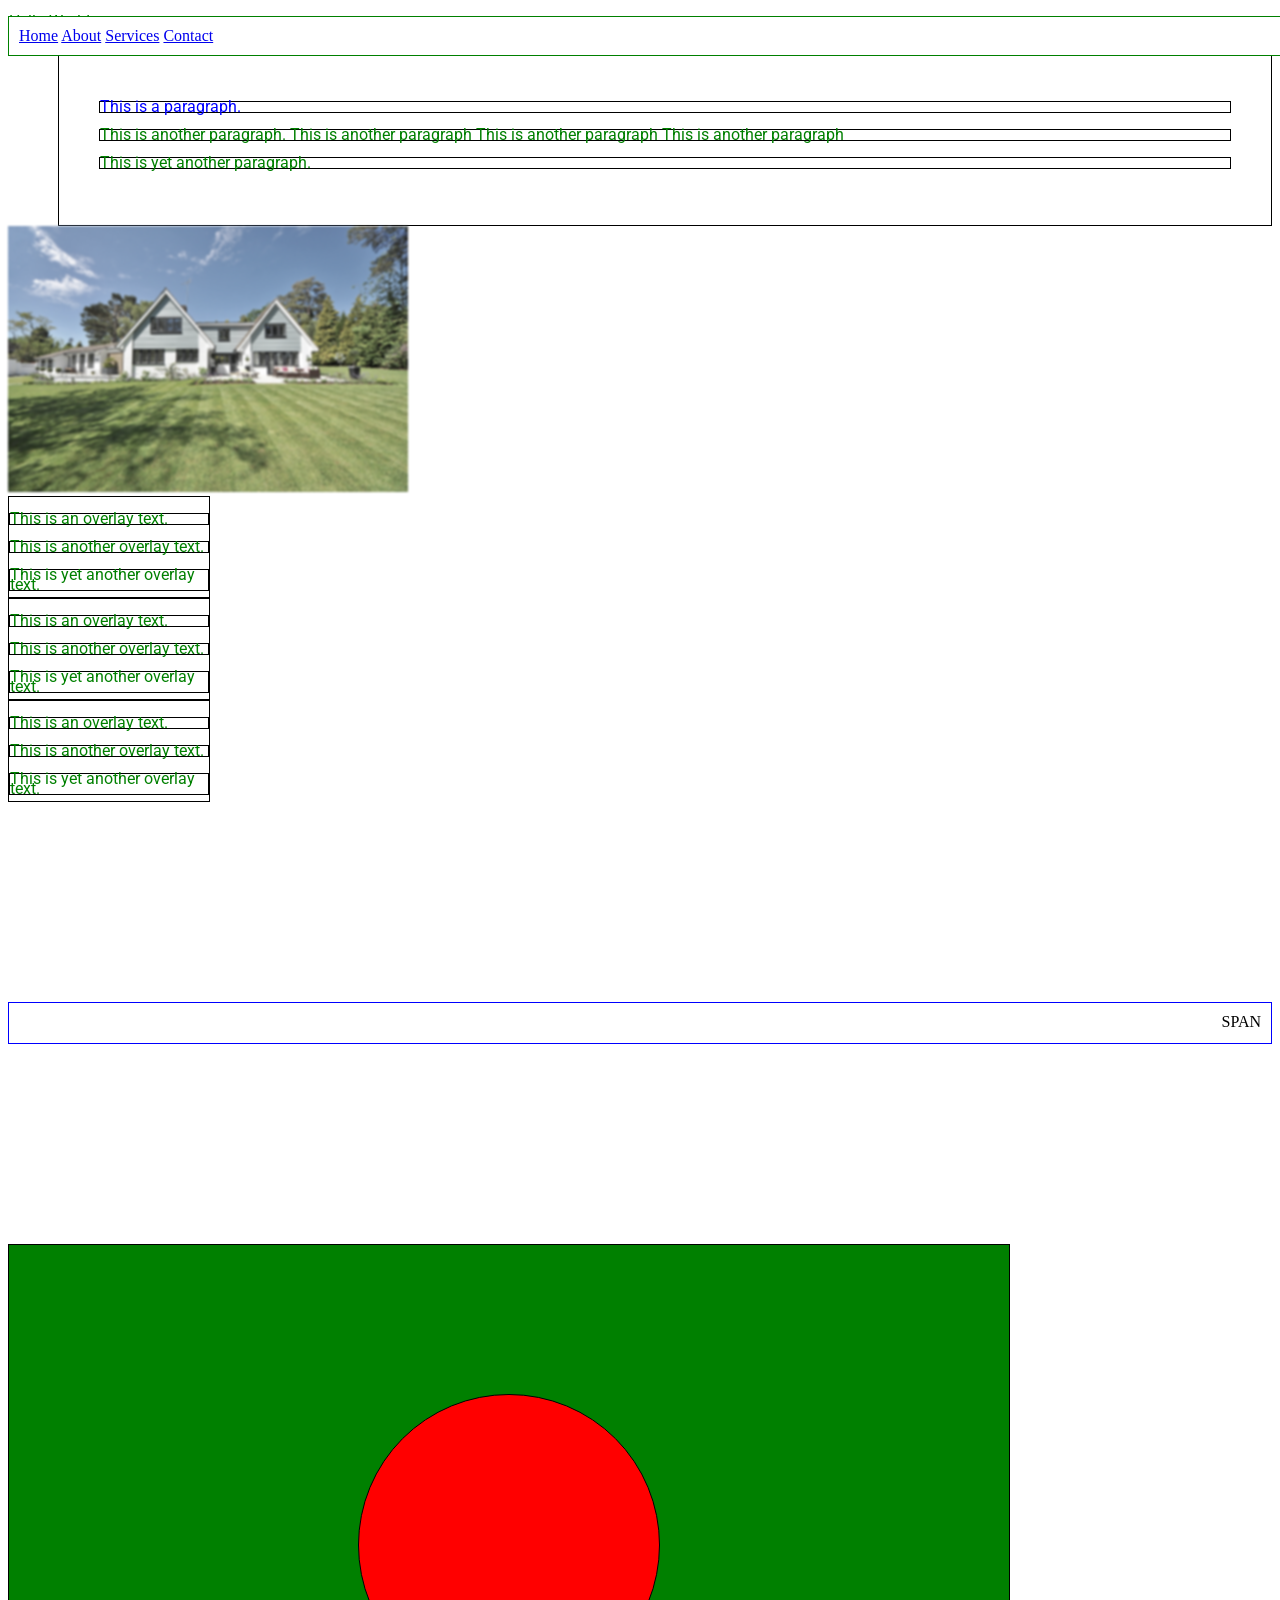
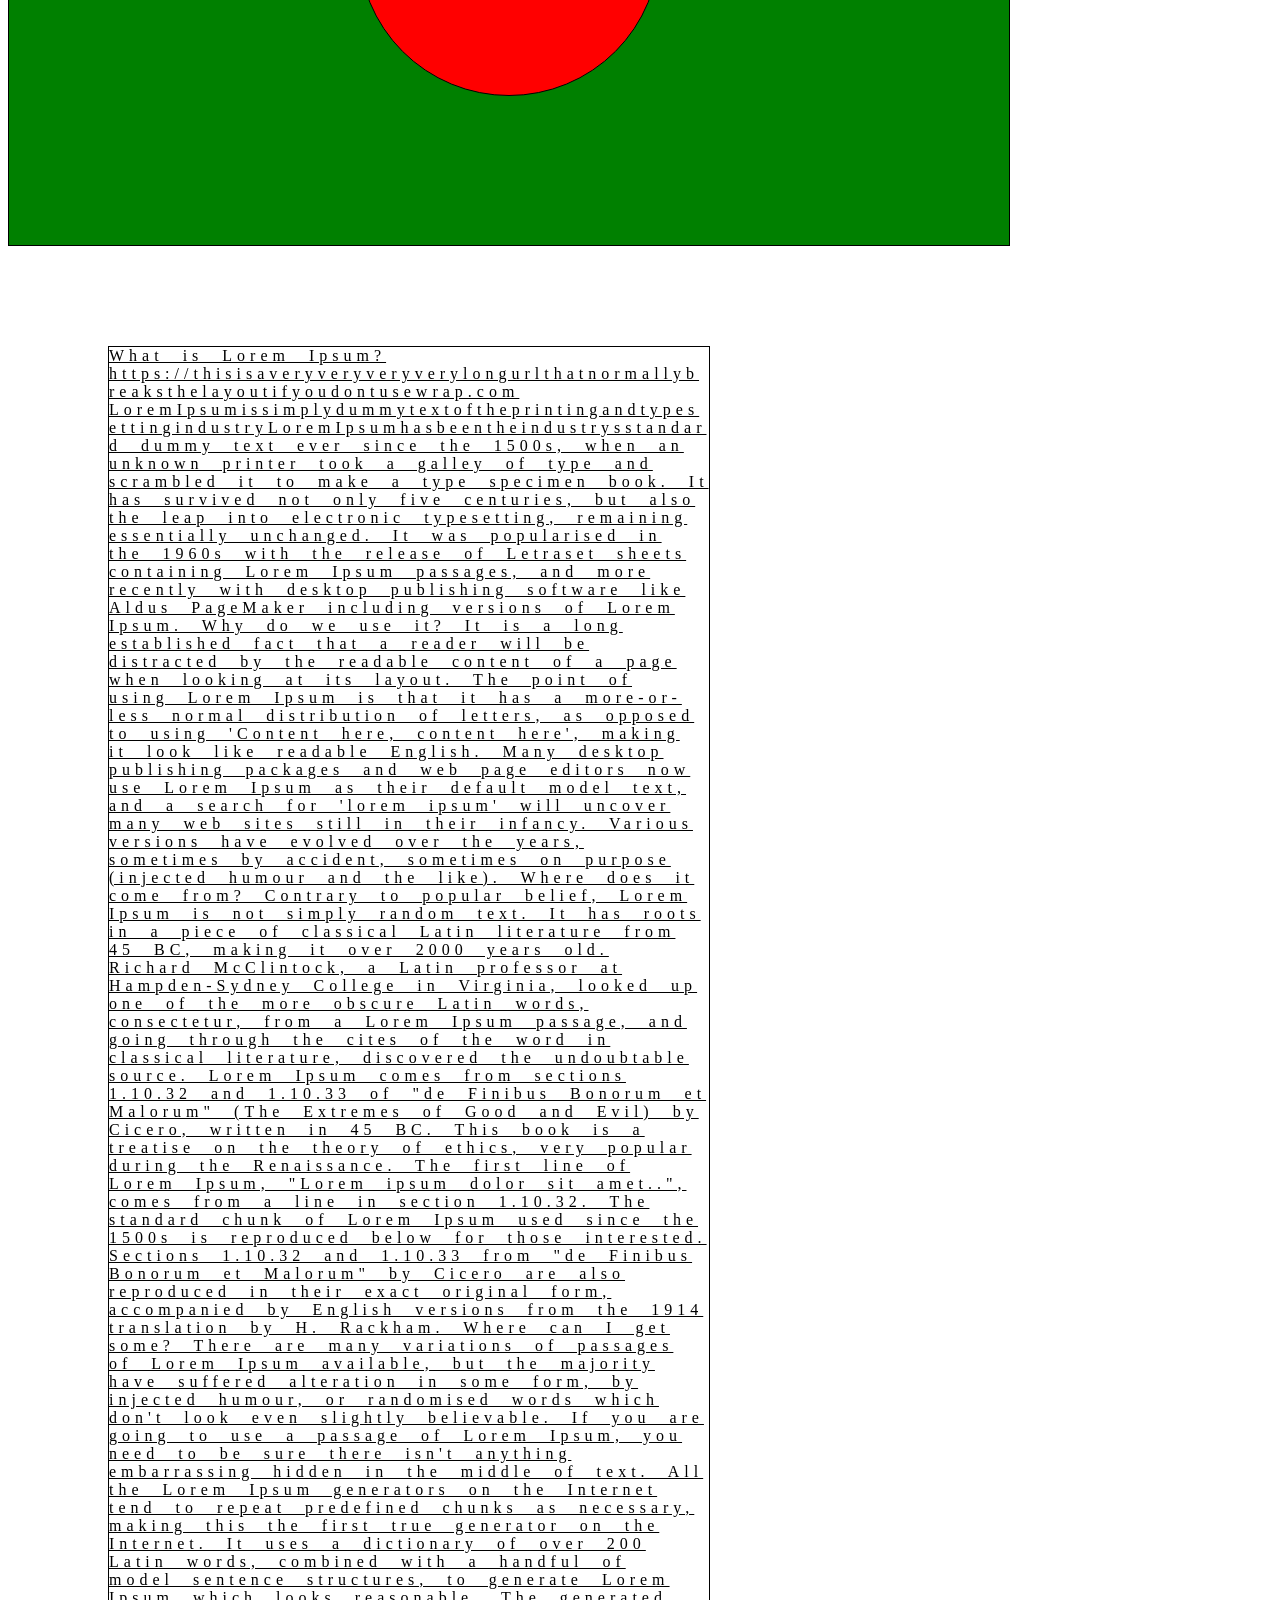
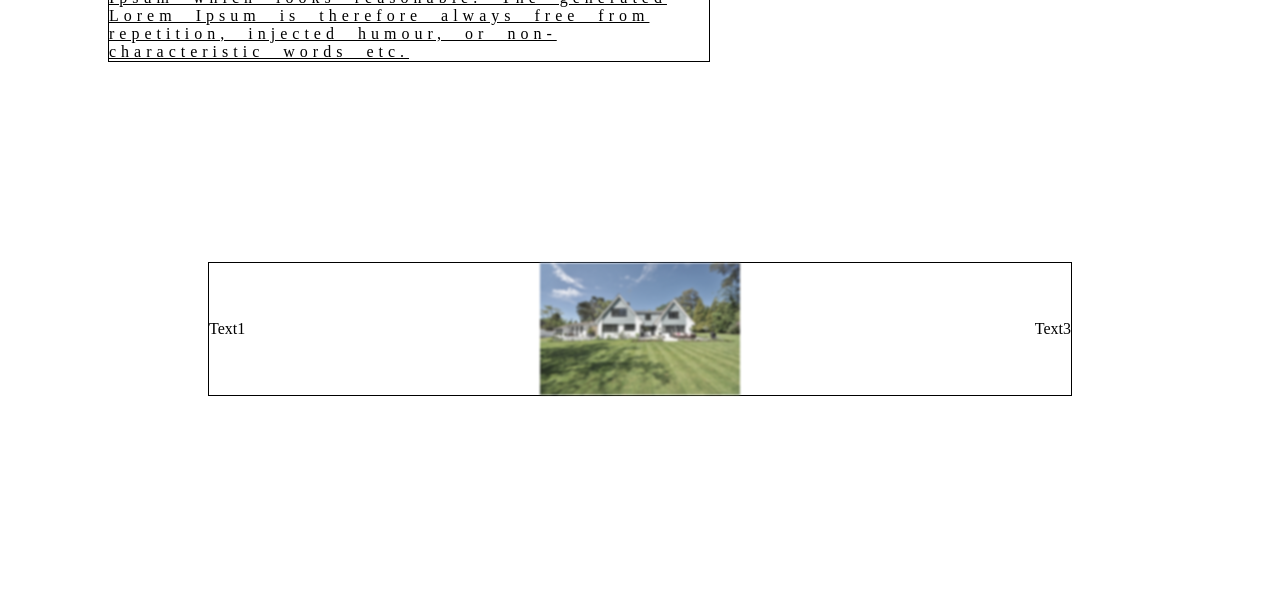
<file: css contents/index.html>
<!DOCTYPE html>
<html>
    <head>
        <link rel="stylesheet" href="style.css">
        <link rel="preconnect" href="https://fonts.googleapis.com">
        <link rel="preconnect" href="https://fonts.gstatic.com" crossorigin>
        <link href="https://fonts.googleapis.com/css2?family=BBH+Sans+Hegarty&family=Playfair+Display:ital,wght@0,400..900;1,400..900&family=Roboto:ital,wght@0,100..900;1,100..900&family=Source+Code+Pro:ital,wght@0,200..900;1,200..900&display=swap" rel="stylesheet">
    </head>
    <body>
        <nav>
            <a href="#">Home</a>
            <a href="#">About</a>
            <a href="#">Services</a>
            <a href="#">Contact</a>
        </nav>
        <p>Hello World</p>
        <div class="d">
            <p class="first" id="fid">This is a <span>paragraph.</span></p>
            <p>This is another paragraph. This is another paragraph  This is another paragraph This is another paragraph</p>
            <p>This is yet another paragraph.</p>
        </div>
        <img src="./picture.jpg" width="400px"/>
        <div class="over">
            <p>This is an overlay text.</p>
            <p>This is another overlay text.</p>
            <p>This is yet another overlay text.</p>
            <p>This is the last overlay text.</p>
            <p>This is the last overlay text.</p>
        </div>

        <div class="over">
            <p>This is an overlay text.</p>
            <p>This is another overlay text.</p>
            <p>This is yet another overlay text.</p>
            <p>This is the last overlay text.</p>
            <p>This is the last overlay text.</p>
        </div>

        <div class="over">
            <p>This is an overlay text.</p>
            <p>This is another overlay text.</p>
            <p>This is yet another overlay text.</p>
            <p>This is the last overlay text.</p>
            <p>This is the last overlay text.</p>
        </div>

        <div class="notun">
            <div class="notunervetor">SPAN</div>
        </div>

        <div class="flag">
            <div class="circle"></div>
        </div>

        <div class="wrap">
            What is Lorem Ipsum?https://thisisaveryveryveryverylongurlthatnormallybreaksthelayoutifyoudontusewrap.com
LoremIpsumissimplydummytextoftheprintingandtypesettingindustryLoremIpsumhasbeentheindustrysstandard dummy text ever since the 1500s, when an unknown printer took a galley of type and scrambled it to make a type specimen book. It has survived not only five centuries, but also the leap into electronic typesetting, remaining essentially unchanged. It was popularised in the 1960s with the release of Letraset sheets containing Lorem Ipsum passages, and more recently with desktop publishing software like Aldus PageMaker including versions of Lorem Ipsum.

Why do we use it?
It is a long established fact that a reader will be distracted by the readable content of a page when looking at its layout. The point of using Lorem Ipsum is that it has a more-or-less normal distribution of letters, as opposed to using 'Content here, content here', making it look like readable English. Many desktop publishing packages and web page editors now use Lorem Ipsum as their default model text, and a search for 'lorem ipsum' will uncover many web sites still in their infancy. Various versions have evolved over the years, sometimes by accident, sometimes on purpose (injected humour and the like).


Where does it come from?
Contrary to popular belief, Lorem Ipsum is not simply random text. It has roots in a piece of classical Latin literature from 45 BC, making it over 2000 years old. Richard McClintock, a Latin professor at Hampden-Sydney College in Virginia, looked up one of the more obscure Latin words, consectetur, from a Lorem Ipsum passage, and going through the cites of the word in classical literature, discovered the undoubtable source. Lorem Ipsum comes from sections 1.10.32 and 1.10.33 of "de Finibus Bonorum et Malorum" (The Extremes of Good and Evil) by Cicero, written in 45 BC. This book is a treatise on the theory of ethics, very popular during the Renaissance. The first line of Lorem Ipsum, "Lorem ipsum dolor sit amet..", comes from a line in section 1.10.32.

The standard chunk of Lorem Ipsum used since the 1500s is reproduced below for those interested. Sections 1.10.32 and 1.10.33 from "de Finibus Bonorum et Malorum" by Cicero are also reproduced in their exact original form, accompanied by English versions from the 1914 translation by H. Rackham.

Where can I get some?
There are many variations of passages of Lorem Ipsum available, but the majority have suffered alteration in some form, by injected humour, or randomised words which don't look even slightly believable. If you are going to use a passage of Lorem Ipsum, you need to be sure there isn't anything embarrassing hidden in the middle of text. All the Lorem Ipsum generators on the Internet tend to repeat predefined chunks as necessary, making this the first true generator on the Internet. It uses a dictionary of over 200 Latin words, combined with a handful of model sentence structures, to generate Lorem Ipsum which looks reasonable. The generated Lorem Ipsum is therefore always free from repetition, injected humour, or non-characteristic words etc.
        </div>
        <div class="f">
            <div>Text1</div>
            <img src="./picture.jpg" width="200px"/>
            <div>Text3</div>
        </div>
    </body>
</html>
</file>
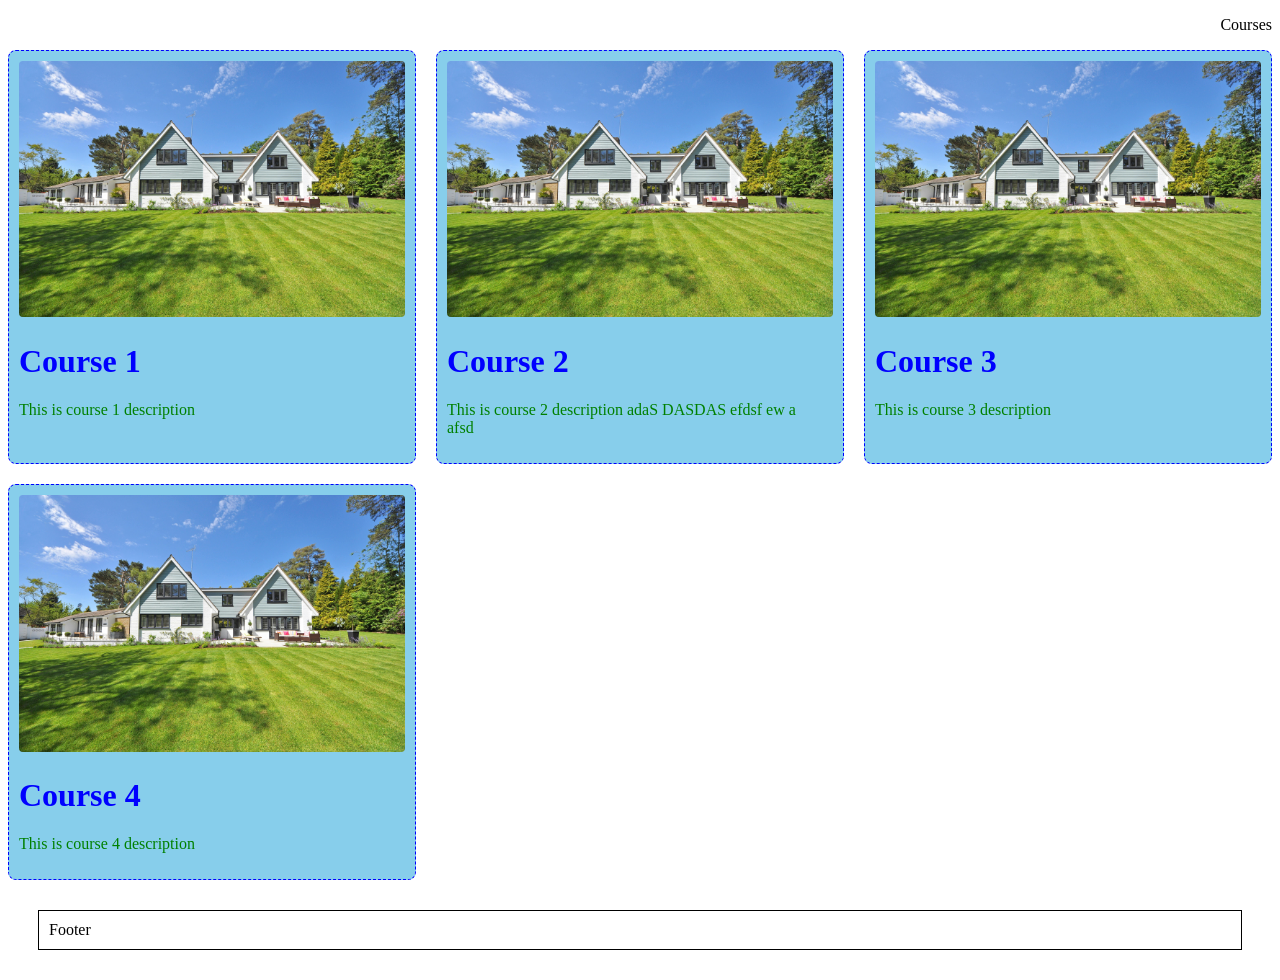
<file: html contents/index.html>
<!DOCTYPE html>
<html>
    <head>
        <link rel="stylesheet" href="style.css">
    </head>
    <body>
        <p style="text-align: right;">Courses</p>
        <div class="allcourse">
            <div id="course1" class="course">
                <img src="picture.jpg" alt="Course 1 Image" class="course-image">
                <h1>Course 1</h1>
                <p>This is course 1 description</p>
            </div>
            <div id="course2" class="course">
                <img src="picture.jpg" alt="Course 2 Image" class="course-image">
                <h1>Course 2</h1>
                <p>This is course 2 description adaS DASDAS efdsf ew a afsd </p>
            </div>
            <div id="course3" class="course">
                <img src="picture.jpg" alt="Course 3 Image" class="course-image">
                <h1>Course 3</h1>
                <p>This is course 3 description</p>
            </div>
            <div id="course4" class="course">
                <img src="picture.jpg" alt="Course 4 Image" class="course-image">
                <h1>Course 4</h1>
                <p>This is course 4 description</p>
            </div>
        </div>
        <div class="footer">Footer</div>
    </body>
</html>
</file>
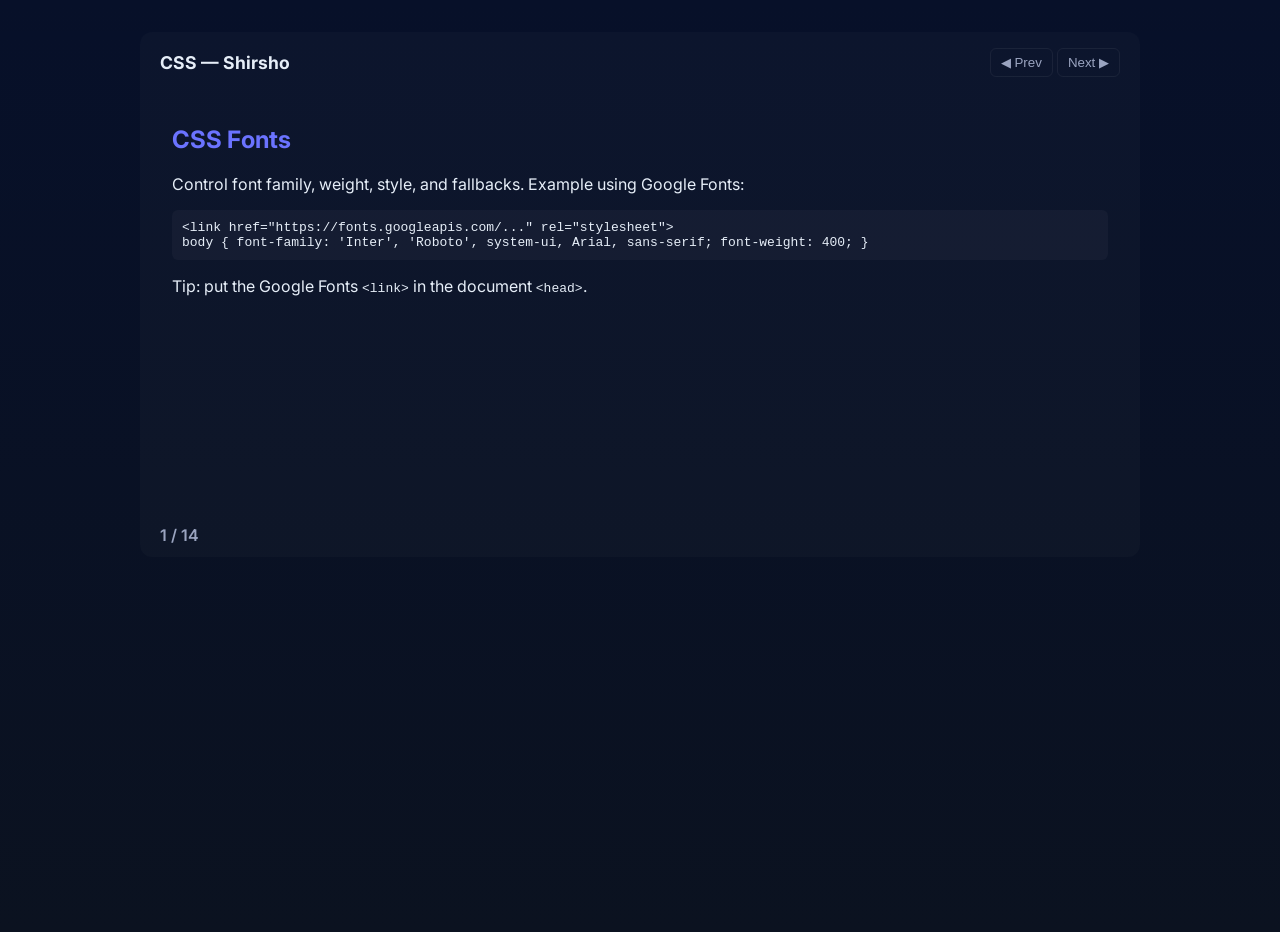
<file: css contents/presentation/index.html>
<!doctype html>
<html lang="en">
  <head>
    <meta charset="utf-8" />
    <meta name="viewport" content="width=device-width, initial-scale=1" />
  <title>CSS — Shirsho</title>
  <!-- Google Fonts: Inter and Roboto -->
  <link rel="preconnect" href="https://fonts.googleapis.com">
  <link rel="preconnect" href="https://fonts.gstatic.com" crossorigin>
  <link href="https://fonts.googleapis.com/css2?family=Inter:wght@300;400;600;800&family=Roboto:wght@400;500;700&display=swap" rel="stylesheet">
  <link rel="stylesheet" href="styles.css">
  </head>
  <body>
    <div class="deck">
      <header class="deck-header">
        <h1>CSS — Shirsho</h1>
        <div class="controls">
          <button id="prev">◀ Prev</button>
          <button id="next">Next ▶</button>
        </div>
      </header>

      <main class="slides" id="slides">
        <section class="slide" data-title="Fonts">
          <h2>CSS Fonts</h2>
          <p>Control font family, weight, style, and fallbacks. Example using Google Fonts:</p>
          <pre><code>&lt;link href="https://fonts.googleapis.com/..." rel="stylesheet"&gt;
body { font-family: 'Inter', 'Roboto', system-ui, Arial, sans-serif; font-weight: 400; }</code></pre>
          <p>Tip: put the Google Fonts <code>&lt;link&gt;</code> in the document <code>&lt;head&gt;</code>.</p>
        </section>

        <section class="slide" data-title="Important">
          <h2>!important</h2>
          <p>Forces higher priority: use sparingly — it makes CSS harder to maintain.</p>
          <pre><code>.btn { color: red !important; }</code></pre>

          <h3>Simple priority (highest → lowest)</h3>
          <ol>
            <li>Inline style with <code>!important</code> (e.g. <code>&lt;div style="..."&gt;</code>)</li>
            <li>Author styles with <code>!important</code> (your external or internal CSS)</li>
            <li>Inline style (no <code>!important</code>)</li>
            <li>ID selectors (e.g. <code>#header</code>)</li>
            <li>Class, attribute, and pseudo-class selectors (e.g. <code>.btn</code>)</li>
            <li>Element/tag selectors (e.g. <code>p</code>, <code>h1</code>)</li>
            <li>Browser/user-agent default styles (lowest priority)</li>
          </ol>

          <p>If two rules have the same specificity, the one that appears later in your CSS (source order) wins.</p>
          <p>Tip: prefer increasing selector specificity or reorganizing styles instead of using <code>!important</code>.</p>
        </section>

        <section class="slide" data-title="Line Height">
          <h2>Line-height</h2>
          <p>Controls spacing between lines. Use unitless values for scalability.</p>
          <pre><code>p { line-height: 1.6; }</code></pre>
        </section>

        <section class="slide" data-title="Margin">
          <h2>Margin</h2>
          <p>External spacing between elements. Can be shorthand: margin: top right bottom left;</p>
          <pre><code>.card { margin: 1px 0; }</code></pre>
        </section>

        <section class="slide" data-title="Padding">
          <h2>Padding</h2>
          <p>Inner spacing inside elements. Use to control touch targets and visual spacing.</p>
          <pre><code>.card { padding: 1px; }</code></pre>
        </section>

        <section class="slide" data-title="Filter">
          <h2>Filter</h2>
          <p>Apply graphical effects: blur, brightness, contrast, grayscale.</p>
          <div class="demo demo-filter">
            <img src="../picture.jpg" style="width: 200px;" alt="filter-demo">
          </div>
          <pre><code>img { filter: grayscale(50%) blur(1px); }</code></pre>
        </section>

        <section class="slide" data-title="Overflow">
          <h2>Overflow</h2>
          <p>Control content that exceeds its box: <code>visible</code>, <code>hidden</code>, <code>scroll</code>, <code>auto</code>.</p>
          <div class="demo demo-overflow">
            <div class="box">A lot of text repeated. A lot of text repeated. A lot of text repeated. A lot of text repeated.</div>
          </div>
          <pre><code>.box { max-height: 100px; overflow: auto; }</code></pre>
        </section>

        <section class="slide" data-title="Position">
          <h2>Position</h2>
          <p>Values: static, relative, absolute, fixed, sticky.</p>
          <pre><code>.badge { position: absolute; top: 8px; right: 8px; }</code></pre>
        </section>

        <section class="slide" data-title="Word Wrap">
          <h2>Word-wrap / overflow-wrap</h2>
          <p>Keep long words from overflowing: <code>overflow-wrap: break-word;</code></p>
          <pre><code>.content { overflow-wrap: break-word; }</code></pre>
        </section>

        <section class="slide" data-title="Justify Content">
          <h2>Justify-content</h2>
          <p>Used with flexbox to align items along the main axis: <code>flex-start</code>, <code>center</code>, <code>space-between</code>, etc.</p>
          <div class="demo demo-justify">
            <div class="row"><div class="pill">One</div><div class="pill">Two</div><div class="pill">Three</div></div>
          </div>
          <pre><code>.row { display:flex; justify-content: space-between; }</code></pre>
        </section>

        <section class="slide" data-title="Text Decoration">
          <h2>Text Decoration</h2>
          <p>Underlines, overlines, line-through, and their styles/colors.</p>
          <pre><code>a { text-decoration: underline; text-decoration-color: #ff6b6b; }</code></pre>
        </section>

        <section class="slide" data-title="Word & Letter Spacing">
          <h2>Word and Letter Spacing</h2>
          <p>Control spacing between letters and words.</p>
          <pre><code>h1 { letter-spacing: 0.05em; word-spacing: 0.2em; }</code></pre>
        </section>

        <section class="slide" data-title="Variables">
          <h2>CSS Variables (Custom Properties)</h2>
          <p>Define reusable values with <code>--name</code> and use <code>var(--name)</code>.</p>
          <pre><code>:root { --brand: #6b73ff; } .btn { background: var(--brand); }</code></pre>
        </section>

        <section class="slide" data-title="Recap">
          <h2>Recap</h2>
          <ul>
            <li>Typography: fonts, line-height, spacing</li>
            <li>Layout helpers: margin, padding, overflow, position</li>
            <li>Visual: filter, text-decoration, variables</li>
          </ul>
        </section>

      </main>

      <footer class="deck-footer">
        <div id="progress">1 / 14</div>
      </footer>
    </div>

    <script src="script.js"></script>
  </body>
</html>
</file>
<file: css contents/style.css>
:root {
    --main-color: green;
}

p {
    font-family: 'Roboto', 'sans-serif', 'Helvetica';
}

.first {
    color: blue !important;
}

p {
    color: var(--main-color);
    line-height: 10px;
    border: 1px solid black;
}

#fid {
    color: green;
}

.d {
    border: 1px solid black;
    padding: 40px;
    margin-left: 50px;
}

img {
    filter: grayscale(50%) blur(1px);
}

.over {
    border: 1px solid black;
    height: 100px;
    width: 200px;
    overflow-x: hidden;
    overflow-y: scroll;
}

nav {
    border: 1px solid var(--main-color);
    position: fixed;
    width: 100%;
    background-color: white;
    padding: 10px;
}

.notun {
    border: 1px solid blue;
    padding: 20px;
    margin-top: 200px;
    margin-bottom: 200px;
    position: relative;
}

.notunervetor {
    position: absolute;
    top: 10px;
    right: 10px;
}

.flag {
    border: 1px solid black;
    background-color: green;
    width: 1000px;
    height: 600px;
    display: flex;
    justify-content: center;
    align-items: center;
}

.circle {
    border: 1px solid black;
    background-color: red;
    width: 300px;
    height: 300px;
    border-radius: 100%;
}

.wrap{
    width: 600px;
    margin: 100px;
    border: 1px solid black;
    overflow-wrap: break-word;
    text-decoration-color: red;
    text-decoration-thickness: 3px;
    text-decoration:underline;
    word-spacing: 10px;
    letter-spacing: 5px;
}

.f {
    display: flex;
    flex-direction: column;
    margin: 200px;
    border: 1px solid black;
    justify-content: space-between;
    align-items: end;
}


@media (min-width: 768px) { 
    .f {
        flex-direction: row;
        align-items: center;
    }
}
</file>
<file: html contents/style.css>
.course {
    border: 1px dashed blue;
    border-radius: 8px;
    color: blue;
    background-color: skyblue;
    padding: 10px;
    cursor: pointer;
} 

.course-image {
    max-width: 100%;
    border-radius: 4px;
}

.course:hover{
    border: 1px solid red;
    background-color: lightgreen;
}

.course p {
    color: green;
    margin-right: 30px;
}

.allcourse {
    display: grid;
    grid-template-columns: auto auto auto;
    gap: 20px;
}

.footer {
margin: 30px;
border: 1px solid black;
padding: 10px;
}
</file>
<file: css contents/presentation/styles.css>
:root{ --accent:#6b73ff; --muted:#9aa4c0 }
*{box-sizing:border-box}
html,body{height:100%;margin:0;font-family:Inter,system-ui,Segoe UI,Arial,sans-serif;background:linear-gradient(180deg,#071029,#0b1220);color:#e6eef8}
.deck{max-width:1000px;margin:2rem auto;background:rgba(255,255,255,0.02);border-radius:12px;overflow:hidden}
.deck-header{display:flex;align-items:center;justify-content:space-between;padding:1rem 1.25rem}
.deck-header h1{font-size:1.1rem;margin:0}
.controls button{background:transparent;border:1px solid rgba(255,255,255,0.06);color:var(--muted);padding:6px 10px;border-radius:6px;cursor:pointer}
.slides{position:relative;min-height:420px;padding:2rem}
.slide{display:none}
.slide.active{display:block}
.slide h2{margin-top:0;color:var(--accent)}
pre{background:rgba(255,255,255,0.03);padding:10px;border-radius:6px;overflow:auto}
.demo img{max-width:100%;border-radius:8px}
.demo-filter img{filter:grayscale(40%);border-radius:8px}
.demo-overflow .box{max-height:100px;overflow:auto;padding:0.5rem;background:rgba(255,255,255,0.02);border-radius:8px}
.demo-justify .row{display:flex;justify-content:space-between;gap:10px}
.pill{background:rgba(255,255,255,0.03);padding:8px 12px;border-radius:999px}
.deck-footer{display:flex;align-items:center;justify-content:space-between;padding:0.75rem 1.25rem;color:var(--muted)}
#progress{font-weight:600}

@media (max-width:640px){.deck{margin:1rem}.slides{padding:1rem}}
</file>
